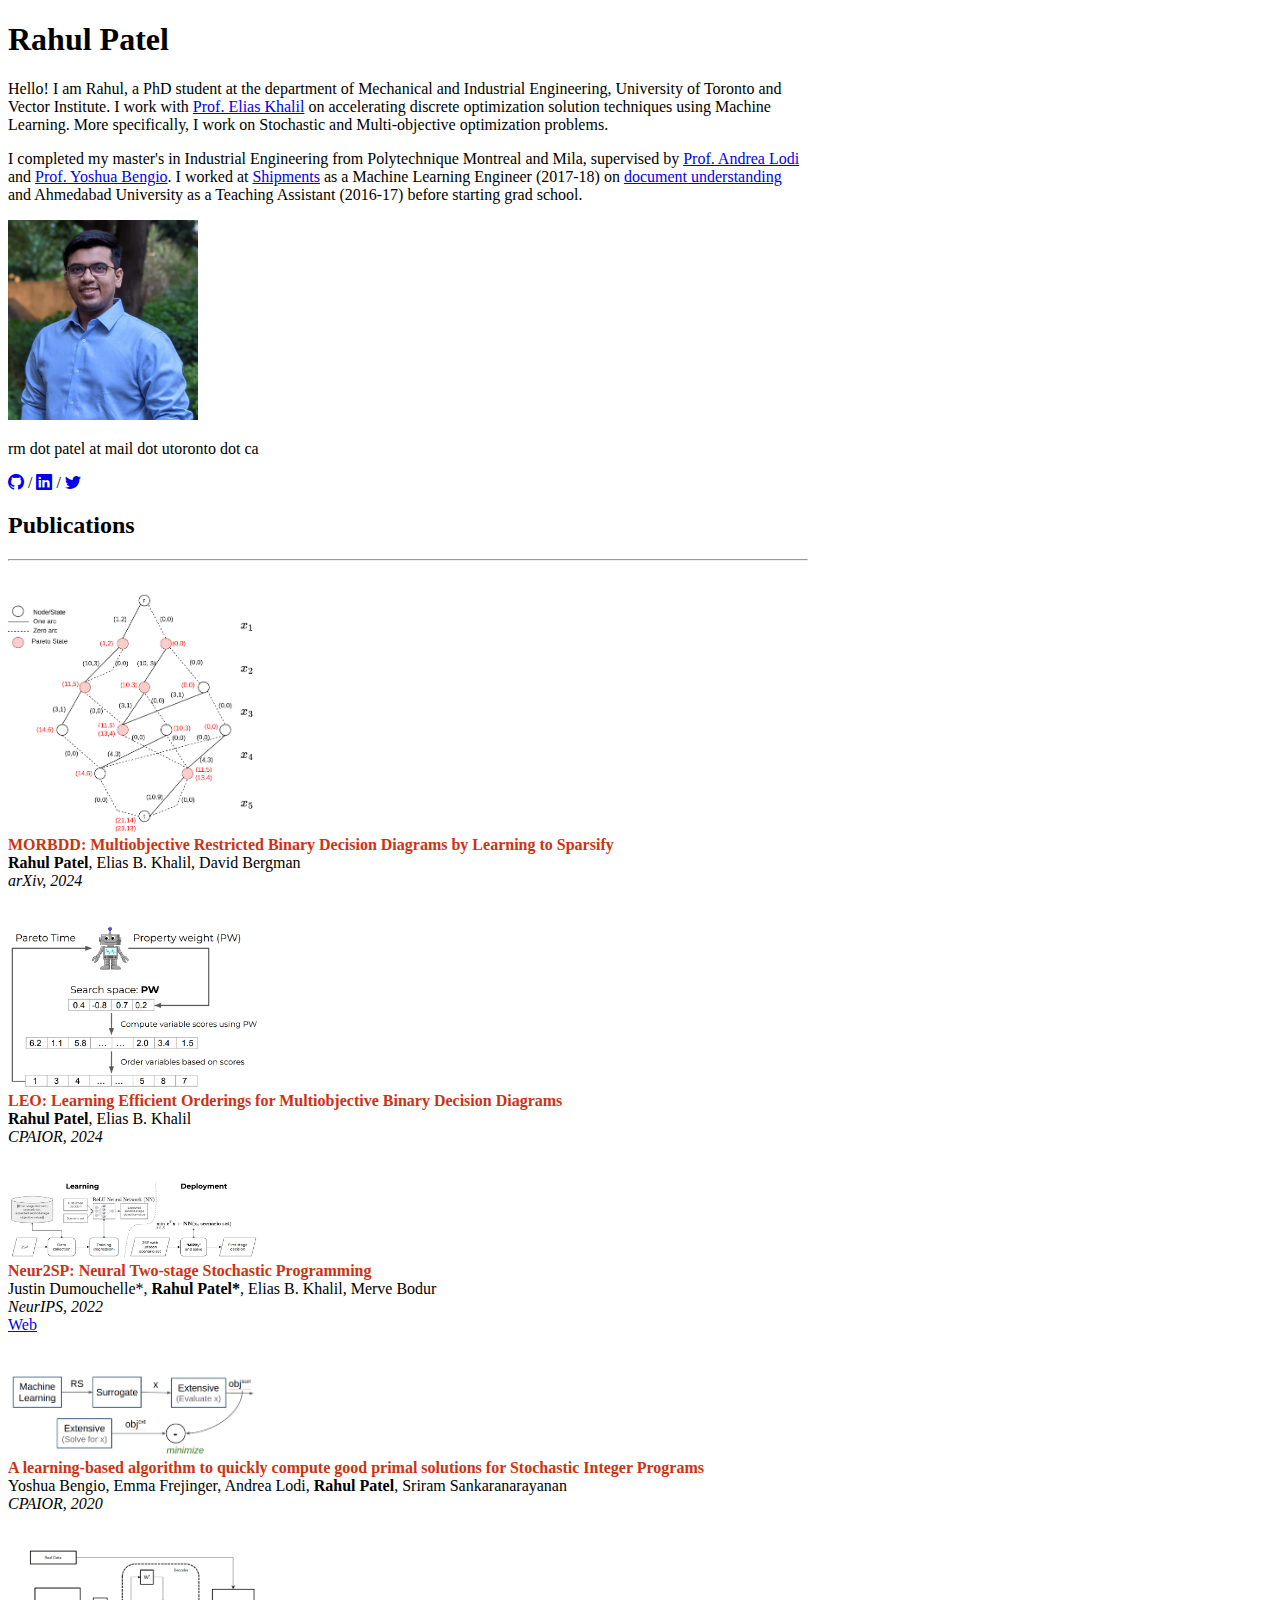
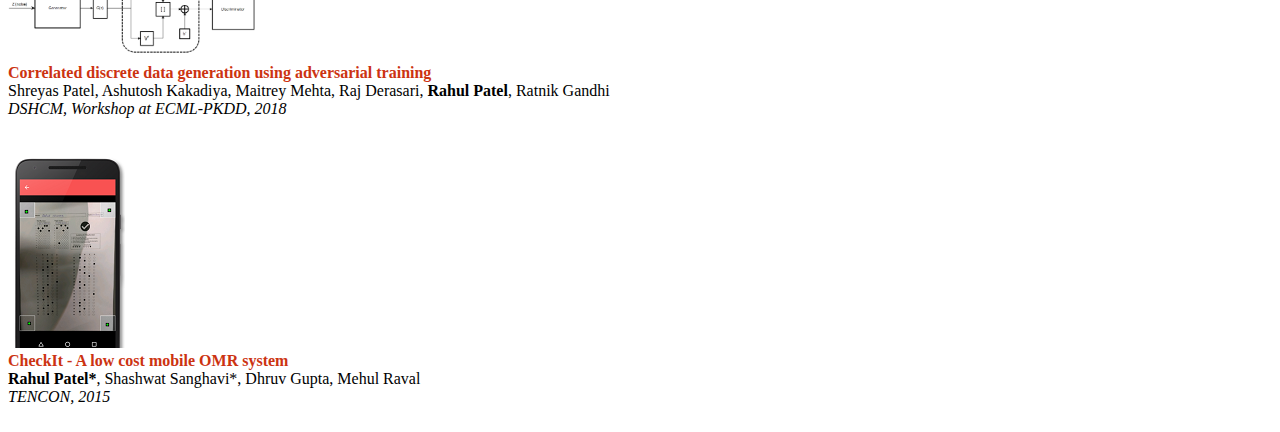
<file: index.html>
<!doctype html>
<html lang="en">
	<head>
		<meta charset="utf-8">
		<meta name="viewport" content="width=device-width, initial-scale=1">
		<title>Rahul Patel</title>
		<link href="https://cdn.jsdelivr.net/npm/bootstrap@5.2.0/dist/css/bootstrap.min.css" rel="stylesheet" integrity="sha384-gH2yIJqKdNHPEq0n4Mqa/HGKIhSkIHeL5AyhkYV8i59U5AR6csBvApHHNl/vI1Bx" crossorigin="anonymous">

		<link rel="stylesheet" href="https://cdn.jsdelivr.net/npm/bootstrap-icons@1.9.1/font/bootstrap-icons.css">

		<style type="text/css">
			.highlight {
				color: #c31;
			}
			.title {
				/*font-size: 1.4em;*/
				font-weight: bold;
				text-decoration: inherit;
			}
		</style>
	</head>
  <body>
  	<div class="container" style="max-width: 800px">  		
		<div class="row">		
			<p><h1>Rahul Patel</h1></p>
		</div>

		<!-- Intro -->
		<div class="row">
			<div class="col-lg-9 col-md-9 col-sm-12 col-xs-12">
				<p>	    		
	    		Hello! I am Rahul, a PhD student at the department of Mechanical and Industrial Engineering, University of Toronto and Vector Institute. I work with <a href="https://ekhalil.com/" target="_blank">Prof. Elias Khalil</a> on accelerating discrete optimization solution techniques using Machine Learning. More specifically, I work on Stochastic and Multi-objective optimization problems.	    		
            	</p>

            	<p>
                I completed my master's in Industrial Engineering from Polytechnique Montreal and Mila, supervised by <a href="https://cerc-datascience.polymtl.ca/person/dr-andrea-lodi/" target="_blank">Prof. Andrea Lodi</a> and <a href="https://yoshuabengio.org/" target="_blank">Prof. Yoshua Bengio</a>.
                I worked at <a href="https://shipmnts.com/">Shipments</a> as a Machine Learning Engineer (2017-18) on <a href="https://goalex.webflow.io/" target="_blank">document understanding</a> and Ahmedabad University as a Teaching Assistant (2016-17) before starting grad school.             	
                <!-- As a lifelong learner, I love to study state-of-the-art techniques aimed at mitigating problems of humanity.    -->

                <!-- I prefer to think of people as <em>N</em> dimensional vectors, where each dimension is the factor by which they are driven. 
            	And life is all about finding those vectors whose projection is maximum on yours. -->
            	</p>
			</div>

			<div class="col-lg-3 col-md-3 col-sm-12 col-xs-12">
				<div class="row justify-content-center">
					<img src="images/portrait.jpg" style="max-height: 200px; max-width: 200px; height:auto; width:auto;">	
				</div>
				<div class="row text-center">
					<p>rm dot patel at mail dot utoronto dot ca</p>
					<p>						
            			<a href="https://github.com/rahulptel" target="_blank"><i class="bi bi-github"></i></a> / 
            			<a href="https://www.linkedin.com/in/rahul-patel-b29b0197/" target="_blank"><i class="bi bi-linkedin"></i></a> / 
            			<a href="https://twitter.com/Rpatel_15" target="_blank"><i class="bi bi-twitter"></i></a>
            		</p>
				</div>	    	                                  
	  		</div>
	  	</div>

		
		<!-- Publications -->
	  	<div class="row">
	  		<h2>Publications</h2>	
		  	<hr>  		
	  	</div>

	  	<br>

  		<div class="row">
			<div class="col-lg-4 col-md-4 col-sm-12 col-xs-12 text-center">
				<img class="circle" src="images/2024/morbdd.png" style="max-height: 250px; max-width: 250px">
			</div>

			<div class="col-lg-8 col-md-8 col-sm-12 col-xs-12">
				<div class="row">
					<a href="https://arxiv.org/abs/2403.02482" class="highlight title" target="_blank">MORBDD: Multiobjective Restricted Binary Decision Diagrams by Learning to Sparsify</a>
				</div>
				<div class="row">
					<span><b>Rahul Patel</b>, Elias B. Khalil, David Bergman</span>
				</div>
				<div class="row">
					<span><i>arXiv, 2024</i></span>
				</div>				  			
			</div>  			  			
	  	</div>
	  	<br><br>

	  	<div class="row">
			<div class="col-lg-4 col-md-4 col-sm-12 col-xs-12 text-center">
				<img class="circle" src="images/2023/leo.png" style="max-height: 250px; max-width: 250px">
			</div>

			<div class="col-lg-8 col-md-8 col-sm-12 col-xs-12">
				<div class="row">
					<a href="https://arxiv.org/abs/2307.03171" class="highlight title" target="_blank">LEO: Learning Efficient Orderings for Multiobjective Binary Decision Diagrams</a>
				</div>
				<div class="row">
					<span><b>Rahul Patel</b>, Elias B. Khalil</span>
				</div>
				<div class="row">
					<span><i>CPAIOR, 2024</i></span>
				</div>				  			
			</div>  			  			
	  	</div>

	  	<br><br>

  	 	<div class="row">
			<div class="col-lg-4 col-md-4 col-sm-12 col-xs-12 text-center">
				<img class="circle" src="images/2022/neur2sp1.png" style="max-height: 250px; max-width: 250px">
			</div>

			<div class="col-lg-8 col-md-8 col-sm-12 col-xs-12">
				<div class="row">
					<a href="https://proceedings.neurips.cc/paper_files/paper/2022/hash/9793671e4be9858a69a32545204d59d1-Abstract-Conference.html" target="_blank" class="highlight title">Neur2SP: Neural Two-stage Stochastic Programming</a>
				</div>
				<div class="row">
					<span>Justin Dumouchelle*, <b>Rahul Patel*</b>, Elias B. Khalil, Merve Bodur</span>
				</div>
				<div class="row">
					<span><i>NeurIPS, 2022</i></span>
				</div>				  			
				<div class="row">
					<span><a href="https://khalil-research.github.io/Neur2SP/" target="_blank">Web</a></span>
				</div>				  			
			</div>  			  			
	  	</div>

	  	<br><br>


  	 	<div class="row">
			<div class="col-lg-4 col-md-4 col-sm-12 col-xs-12 text-center">
				<img class="circle" src="images/2020/2sip_heur.png" style="max-height: 250px; max-width: 250px">
			</div>

			<div class="col-lg-8 col-md-8 col-sm-12 col-xs-12">
				<div class="row">
					<a href="https://link.springer.com/chapter/10.1007/978-3-030-58942-4_7" class="highlight title" target="_blank">A learning-based algorithm to quickly compute good primal solutions for Stochastic Integer Programs</a>
				</div>
				<div class="row">
					<span>Yoshua Bengio, Emma Frejinger, Andrea Lodi, <b>Rahul Patel</b>, Sriram Sankaranarayanan</span>
				</div>
				<div class="row">
					<span><i>CPAIOR, 2020</i></span>
				</div>				  			
			</div>  			  			
	  	</div>

	  	<br><br>


		<div class="row">
			<div class="col-lg-4 col-md-4 col-sm-12 col-xs-12 text-center">
				<img class="circle" src="images/2018/corr_gan.png" style="max-height: 250px; max-width: 250px">
			</div>

			<div class="col-lg-8 col-md-8 col-sm-12 col-xs-12">
				<div class="row">
					<a href="https://arxiv.org/abs/1804.00925" class="highlight title" target="_blank">Correlated discrete data generation using adversarial training</a>
				</div>
				<div class="row">
					<span>Shreyas Patel, Ashutosh Kakadiya, Maitrey Mehta, Raj Derasari, <b>Rahul Patel</b>, Ratnik Gandhi</span>
				</div>
				<div class="row">
					<span><i>DSHCM, Workshop at ECML-PKDD, 2018</i></span>
				</div>				  			
			</div>  			  			
	  	</div>

	  	<br><br>


		<div class="row">
			<div class="col-lg-4 col-md-4 col-sm-12 col-xs-12 text-center">
				<img class="circle" src="images/2015/checkit.png" style="max-height: 250px; max-width: 250px">
			</div>

			<div class="col-lg-8 col-md-8 col-sm-12 col-xs-12">
				<div class="row">
					<a href="https://ieeexplore.ieee.org/abstract/document/7372983" class="highlight title" target="_blank">CheckIt - A low cost mobile OMR system</a>
				</div>
				<div class="row">
					<span><b>Rahul Patel*</b>, Shashwat Sanghavi*, Dhruv Gupta, Mehul Raval</span>
				</div>
				<div class="row">
					<span><i>TENCON, 2015</i></span>
				</div>				  			
			</div>  			  			
	  	</div>
	  	<br>
  	</div>	  	

    
    <script src="https://cdn.jsdelivr.net/npm/bootstrap@5.2.0/dist/js/bootstrap.bundle.min.js" integrity="sha384-A3rJD856KowSb7dwlZdYEkO39Gagi7vIsF0jrRAoQmDKKtQBHUuLZ9AsSv4jD4Xa" crossorigin="anonymous"></script>
  </body>
</html>
</file>
